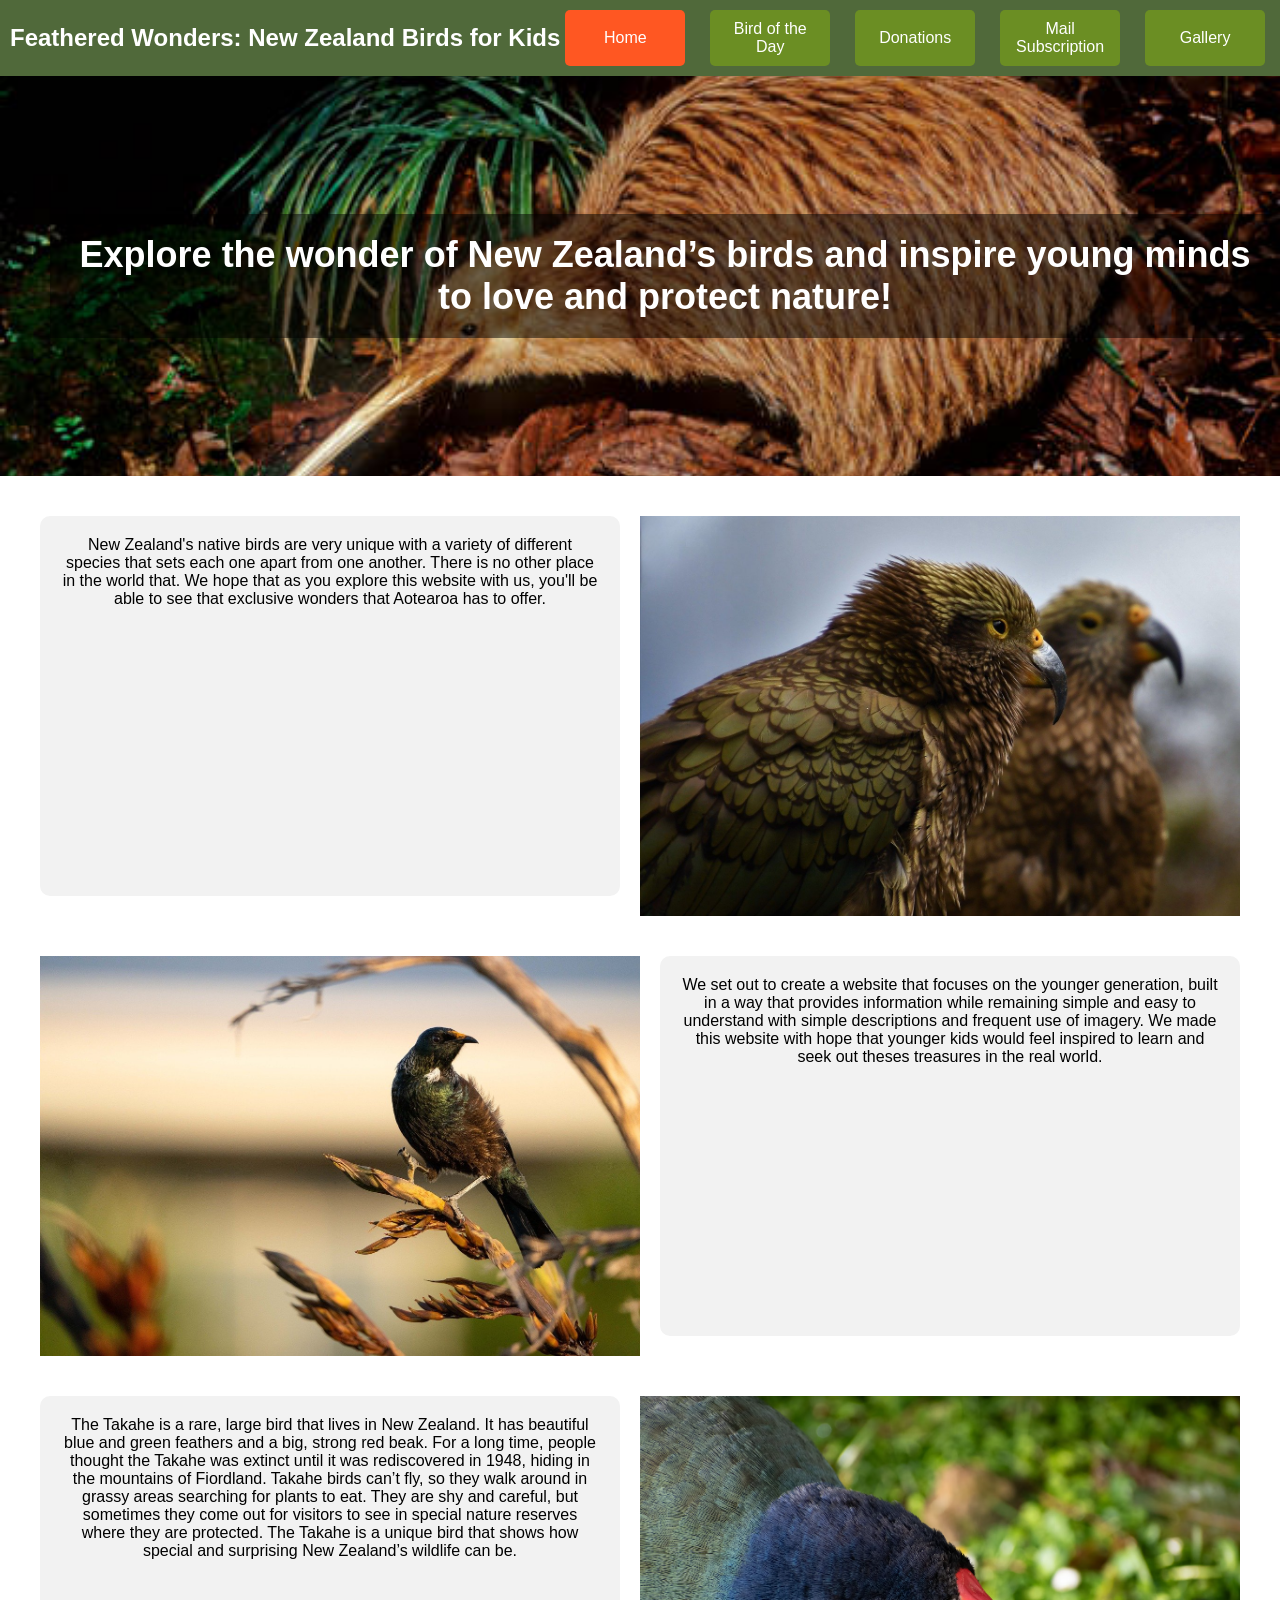
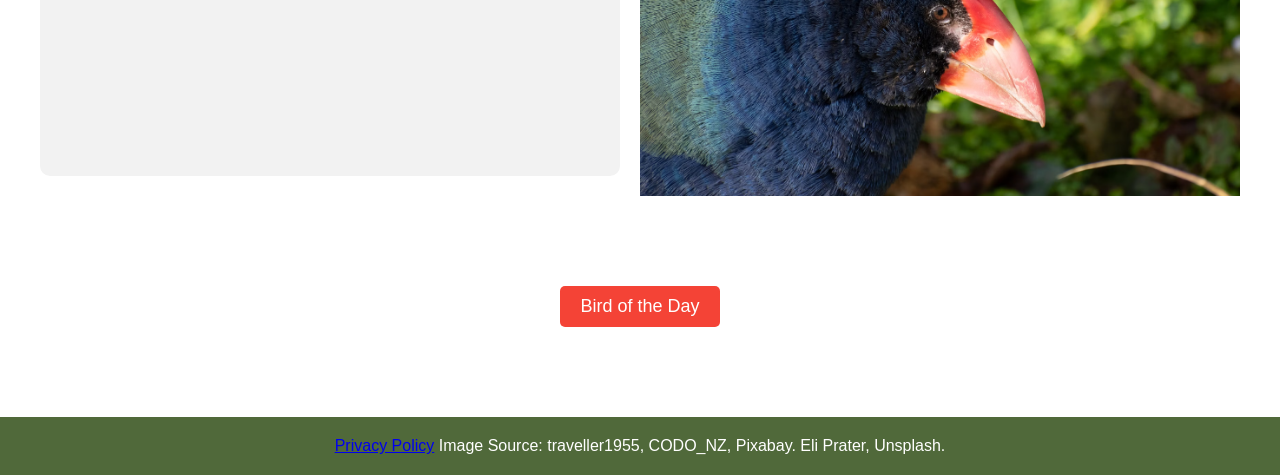
<file: index.html>
<!DOCTYPE html>
<html lang="en">

<head>
    <meta charset="UTF-8">
    <meta name="viewport" content="width=device-width, initial-scale=1.0">
    <title>Feathered Wonders: New Zealand Birds for Kids</title>
    <link rel="stylesheet" href="CSS/styles.css">
</head>

<body>
    <header>
        <h1>Feathered Wonders: New Zealand Birds for Kids</h1>
        <nav>
            <a href="index.html" class="active">Home</a>
            <a href="bird.html">Bird of the Day</a>
            <a href="donation.html">Donations</a>
            <a href="mail.html">Mail Subscription</a>
            <a href="gallery.html">Gallery</a>
        </nav>
    </header>
    

    <section class="hero">
        <div class="hero-image"></div>
        <div class="hero-text">
            <h2>Explore the wonder of New Zealand’s birds and inspire young minds to love and protect nature!</h2>
        </div>
    </section>

    <section class="content">
        <div class="text-left-image-right">
            <div class="text-box">
                New Zealand's native birds are very unique with a variety of different species that sets each one apart
                from one another. There is no other place in the world that. We hope that as you explore this website with us, you'll be able to see that exclusive
                wonders that Aotearoa has to offer.
            </div>
            <img src="images/kea.jpg" alt="Image of Kea">
        </div>

        <div class="image-left-text-right">
            <img src="images/tui.jpg" alt="Image of Tui">
            <div class="text-box">
                We set out to create a website that focuses on the younger generation, built in a way that provides information while remaining simple and easy to understand with simple descriptions and frequent use of imagery. We made this website with hope that younger kids would feel inspired to learn and seek out theses treasures in the real world.
            </div>
        </div>

        <div class="text-left-image-right">
            <div class="text-box">
                The Takahe is a rare, large bird that lives in New Zealand. It has beautiful blue and green feathers and a big, strong red beak. For a long time, people thought the Takahe was extinct until it was rediscovered in 1948, hiding in the mountains of Fiordland. Takahe birds can’t fly, so they walk around in grassy areas searching for plants to eat. They are shy and careful, but sometimes they come out for visitors to see in special nature reserves where they are protected. The Takahe is a unique bird that shows how special and surprising New Zealand’s wildlife can be. 
            </div>
            <img src="images/takahē.png" alt="Image of Takehe">
        </div>

        <a href="bird.html" class="bird-day-btn">Bird of the Day</a>
    </section>

    <footer>
        <a href="privacy.html">Privacy Policy</a> Image Source: traveller1955, CODO_NZ, Pixabay. Eli Prater, Unsplash.
    </footer>

    <script src="JS/script.js"></script>
</body>

</html>
</file>
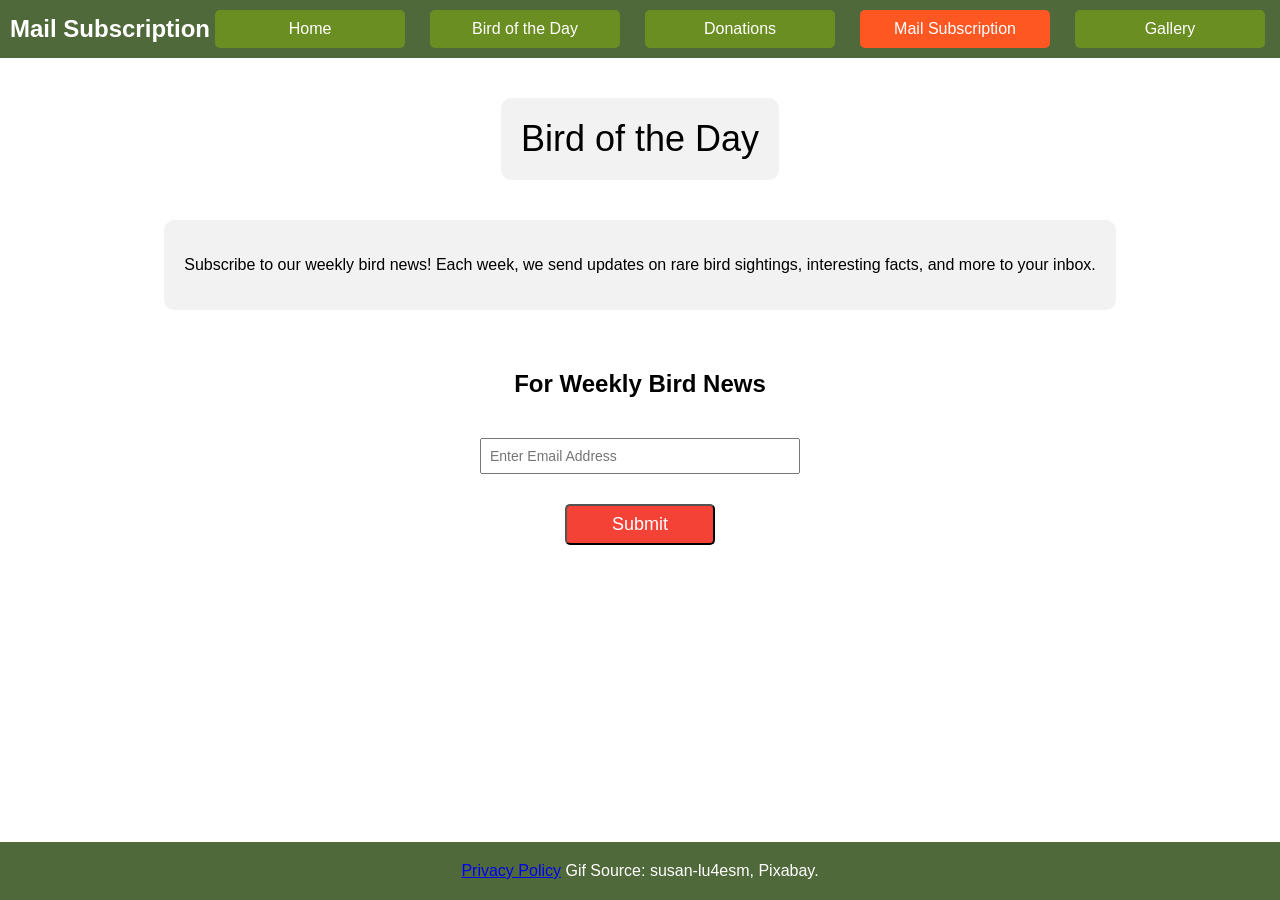
<file: mail.html>
<!DOCTYPE html>
<html lang="en">
<head>
    <meta charset="UTF-8">
    <meta name="viewport" content="width=device-width, initial-scale=1.0">
    <title>Mail Subscription: New Zealand Birds for Kids</title>
    <link rel="stylesheet" href="CSS/styles.css">
</head>
<body class="mail-subscription-page">
    <header>
        <h1>Mail Subscription</h1>
        <nav>
            <a href="index.html">Home</a>
            <a href="bird.html">Bird of the Day</a>
            <a href="donation.html">Donations</a>
            <a href="mail.html" class="active">Mail Subscription</a>
            <a href="gallery.html">Gallery</a>
        </nav>
    </header>

    <section class="content">
        <div class="text-box bird-day-header">
            Bird of the Day
        </div>
        
        <div class="text-box">
            <p>Subscribe to our weekly bird news! Each week, we send updates on rare bird sightings, interesting facts, and more to your inbox.</p>
        </div>
        
        <h2>For Weekly Bird News</h2>
        
        <input type="email" placeholder="Enter Email Address" id="emailInput">
        <button onclick="submitEmail()">Submit</button>
    </section>

    <footer>
        <a href="privacy.html">Privacy Policy</a> Gif Source: susan-lu4esm, Pixabay.
    </footer>

    <script src="JS/script.js"></script>
</body>
</html>
</file>
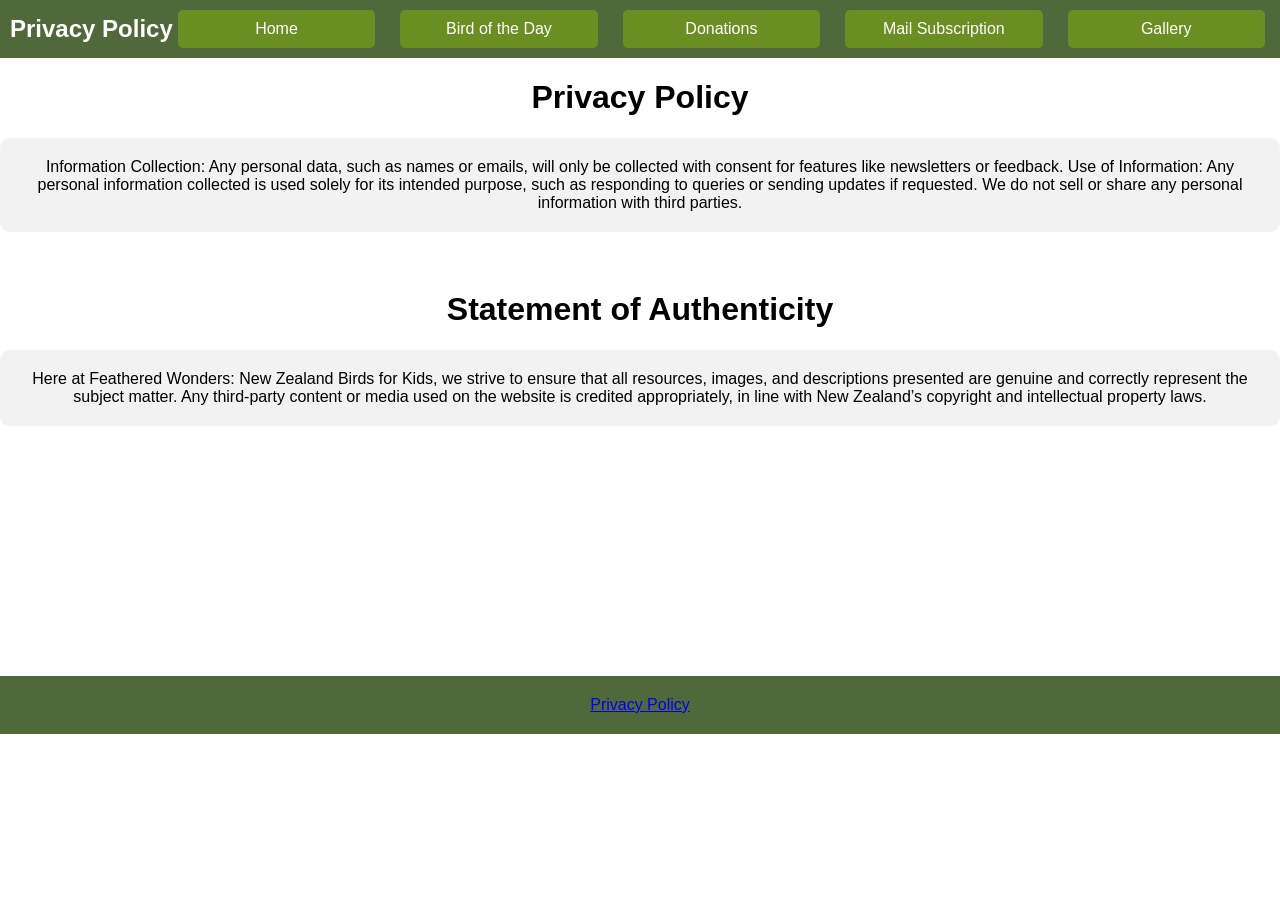
<file: privacy.html>
<!DOCTYPE html>
<html lang="en">

<head>
    <meta charset="UTF-8">
    <meta name="viewport" content="width=device-width, initial-scale=1.0">
    <title>Privacy Policy</title>
    <link rel="stylesheet" href="CSS/styles.css">
</head>

<header>
    <h1>Privacy Policy</h1>
    <nav>
        <a href="index.html">Home</a>
        <a href="bird.html">Bird of the Day</a>
        <a href="donation.html">Donations</a>
        <a href="mail.html">Mail Subscription</a>
        <a href="gallery.html">Gallery</a>
    </nav>
</header>

<body>
    <h1>Privacy Policy</h1>
    <div class="text-box">
        Information Collection: Any personal data, such as names or emails, will only be collected with consent for
        features like
        newsletters or feedback.

        Use of Information: Any personal information collected is used solely for its intended purpose, such as
        responding to queries or sending updates if requested. We do not sell or share any personal information with
        third parties.
    </div>
    <br>
    <h1>Statement of Authenticity</h1>
    <div class="text-box-privacy">
        Here at Feathered Wonders: New Zealand Birds for Kids, we strive to ensure that all resources, images, and descriptions presented are genuine and correctly represent
        the subject matter. Any third-party content or media used on the website is credited appropriately, in line with
        New Zealand’s copyright and intellectual property laws.
    </div>
    <footer>
        <a href="privacy.html">Privacy Policy</a>
    </footer>
</body>

</html>
</file>
<file: CSS/styles.css>
/* Mobile-first layout */
body {
    font-family: Arial, sans-serif;
    margin: 0;
    padding: 0;
    box-sizing: border-box;
    text-align: center;
}

header {
    display: flex;
    justify-content: space-between;
    align-items: center;
    padding: 10px;
    background-color: #50693a;
    color: white;
}

header h1 {
    font-size: 24px;
    margin: 0;
}

header h1 {
    display: none;
}


header nav {
    display: flex;
    justify-content: space-between;
    width: 100%;
    padding: 0;
}


header nav a {
    display: flex;
    align-items: center;
    justify-content: center;
    flex: 1;
    text-align: center;
    color: white;
    text-decoration: none;
    padding: 10px;
    margin: 0 5px;
    border-radius: 5px;
    background-color: #6b8e23;
}

header nav a.active {
    background-color: #ff5722;
}


.hero {
    display: flex;
    justify-content: center;
    align-items: center;
    /* width: 100%; */
    height: auto;
    background-image: url("../images/kiwi.jpg");
    background-repeat: no-repeat;
    background-size: 100% auto;
    background-position: center;
    color: white;
}

.hero h2 {
    background-color: rgba(0, 0, 0, 0.5);
    padding: 20px;
    font-size: 24px;
    text-align: center;
}

.content {
    padding: 20px;
}

.text-box {
    margin-bottom: 20px;
    padding: 20px;
    background-color: #f2f2f2;
    border-radius: 10px;
}

.text-box-privacy {
    margin-bottom: 20px;
    padding: 20px;
    background-color: #f2f2f2;
    border-radius: 10px;
}

.text-left-image-right,
.image-left-text-right {
    display: flex;
    flex-direction: column;
    gap: 20px;
    margin-bottom: 20px;
}

.text-left-image-right img,
.image-left-text-right img {
    width: 100%;
}

/* Hides the first and second images on mobile */
.text-left-image-right:nth-of-type(1) img,
.image-left-text-right:nth-of-type(2) img {
    display: none;
}

.bird-day-btn {
    display: block;
    margin: 20px auto;
    padding: 10px 20px;
    background-color: #f44336;
    color: white;
    border: none;
    cursor: pointer;
    font-size: 18px;
    border-radius: 5px;
    text-decoration: none;
}

footer {
    background-color: #50693a;
    color: white;
    padding: 20px;
    text-align: center;
    position: relative;
}

/* Bird of the Day CSS */
.bird-day-header {
    font-size: 36px;
    margin-bottom: 20px;
}

.bird-day-info {
    font-size: 24px;
    margin-bottom: 15px;
}

.bird-day-image img {
    width: 300px;
    height: 300px;
    object-fit: cover;
    /* Ensures the image fits the container without distortion */
    margin-bottom: 10px;
}

.bird-day-caption {
    font-size: 16px;
    margin-bottom: 20px;
}

.bird-day-paragraph {
    font-size: 18px;
    text-align: justify;
    margin-bottom: 20px;
}

.bird-day-paragraph-section {
    display: none;
}


.map-embed {
    margin-bottom: 20px;
}

.map-caption {
    font-size: 16px;
    margin-bottom: 20px;
}

/* Audio Player Section */
.audio-section {
    display: flex;
    justify-content: center;
    gap: 20px;
    margin-bottom: 20px;
}

.audio-description {
    font-size: 18px;
    padding-top: 10px;
}

.media-video {
    display: none;
    /* Hidden on mobile layout*/
}

.gallery {
    display: grid;
    grid-template-columns: repeat(2, 1fr);
    /* Two images per row */
    gap: 20px;
    /* Symmetrical spacing between images */
    padding: 20px;
}

.bird-card {
    text-align: center;
}

.bird-card img {
    width: 175px;
    height: 175px;
    object-fit: cover;
    border-radius: 10px;
}

.gallery-header {
    font-size: 36px;
    margin-bottom: 20px;
}

/* Modal styling */
.modal {
    display: none;
    position: fixed;
    z-index: 1;
    padding-top: 60px;
    left: 0;
    top: 0;
    width: 100%;
    height: 100%;
    overflow: auto;
    background-color: rgba(0, 0, 0, 0.9);
}

.modal-content {
    margin: auto;
    display: block;
    width: 80%;
    max-width: 700px;
}

.close {
    position: absolute;
    top: 20px;
    right: 35px;
    color: white;
    font-size: 40px;
    font-weight: bold;
    cursor: pointer;
}

#caption {
    text-align: center;
    color: white;
    padding: 10px 20px;
    font-size: 18px;
}

.mail-header {
    font-size: 36px;
    margin-bottom: 20px;
    gap: 45px;
}

section.content {
    gap: 60px;
}

#emailInput {
    width: 80%;
    padding: 8px;
    font-size: 14px;
    margin-bottom: 10px;
    display: block;
    margin-left: auto;
    margin-right: auto;
}

button {
    width: 40%;
    padding: 8px;
    font-size: 18px;
    border-radius: 5px;
    display: block;
    margin-left: auto;
    margin-right: auto;
    background-color: #f44336;
    color: white;
}

.mail-subscription-page {
    background: url('https://cdn.pixabay.com/animation/2023/03/10/19/23/19-23-04-378_512.gif') no-repeat center center fixed;
    background-size: cover;
}

body,
html {
    height: 100%;
    /* Set full height */
    margin: 0;
    padding: 0;
}

.mail-subscription-page {
    display: flex;
    flex-direction: column;
    min-height: 100vh;
    background: url('https://cdn.pixabay.com/animation/2023/03/10/19/23/19-23-04-378_512.gif') no-repeat center center fixed;
    background-size: cover;
}

section.content {
    flex: 1;
    padding: 20px;
    gap: 20px;
}

.section-box {
    margin-bottom: 20px;
    padding: 20px;
    background-color: #f2f2f2;
    border-radius: 10px;
}

#emailInput {
    width: 80%;
    max-width: 300px;
    padding: 8px;
    font-size: 14px;
    margin-bottom: 10px;
    display: block;
    margin-left: auto;
    margin-right: auto;
}

button {
    width: 40%;
    max-width: 150px;
    padding: 8px;
    font-size: 18px;
    border-radius: 5px;
    display: block;
    margin-left: auto;
    margin-right: auto;
    background-color: #f44336;
    color: white;
    cursor: pointer;
}

footer {
    background-color: #50693a;
    color: white;
    text-align: center;
    padding: 20px;
    position: relative;
    bottom: 0;
}

.donation-info-image {
    display: none;
}

.audio-player {
    width: 100%;
    max-width: 400px;
    display: block;
    margin: 10px auto;
    height: 40px;
}


/* Desktop layout */
@media(min-width: 768px) {
    header {
        justify-content: space-between;
    }
    

    header nav {
        display: flex;
        gap: 15px;
    }

    header nav a {
        color: white;
        text-decoration: none;
        padding: 10px;
        background-color: #6b8e23;
        border-radius: 5px;
    }

    header nav a.active {
        background-color: #ff5722;
    }

    .hero {
        height: 400px;
        justify-content: flex-start;
        padding-left: 50px;
    }

    .hero-text {
        display: flex;
        align-items: center;
        justify-content: flex-end;
    }

    .hero-text h2 {
        font-size: 36px;
    }

    .content {
        display: flex;
        flex-direction: column;
        max-width: 1200px;
        margin: 0 auto;
    }

    .text-left-image-right,
    .image-left-text-right {
        flex-direction: row;
    }

    .text-left-image-right .text-box,
    .image-left-text-right .text-box {
        width: 50%;
    }

    .text-left-image-right img,
    .image-left-text-right img {
        width: 50%;
    }

    /* Show the first two images again on desktop */
    .text-left-image-right:nth-of-type(1) img,
    .image-left-text-right:nth-of-type(2) img {
        display: block;
    }

    .bird-day-btn {
        margin: 50px auto;
    }

    header {
        display: flex;
        justify-content: space-between;
    }

    header nav {
        display: flex;
        gap: 15px;
    }

    header nav a {
        color: white;
        text-decoration: none;
        padding: 10px;
        background-color: #6b8e23;
        border-radius: 5px;
    }

    header nav a.active {
        background-color: #ff5722;
    }

    .bird-day-paragraph-section {
        display: flex;
        align-items: center;
        gap: 20px;
    }

    /* Media player */
    .media-video {
        width: 100%;
        margin-bottom: 20px;
    }

    .media-video,
    .bird-day-image {
        display: block;
    }

    .gallery {
        grid-template-columns: repeat(3, 1fr);
        /* 3 images per row */
    }

    .bird-card img {
        width: 100%;
        height: auto;
    }

    section.content {
        display: flex;
        flex-direction: column;
        align-items: center;
        padding: 40px;
    }

    .donation-info-container {
        display: flex;
        align-items: center;
        gap: 20px;
        width: 100%;
        max-width: 1200px;
        margin-bottom: 40px;
    }

    .donation-info-container .section-box {
        width: 60%;
    }

    .donation-info-image {
        display: inline;
        margin-left: 150px;
        width: 150px;
        height: 150px;
    }

    .gallery {
        display: grid;
        grid-template-columns: repeat(4, 1fr);
        gap: 20px;
        width: 100%;
        max-width: 1200px;
        margin-bottom: 40px;
    }

    .image-item img {
        width: 150px;
        height: 150px;
        border-radius: 5px;
    }

    .donation-info-image {
        display: inline;
    }

    header h1 {
        display: block;
        /* Ensure h1 is shown on desktop */
        margin: 0;
        flex-shrink: 0;
    }

    .text-box-privacy {
        margin-bottom: 250px;
        padding: 20px;
        background-color: #f2f2f2;
        border-radius: 10px;
    }

}
</file>
